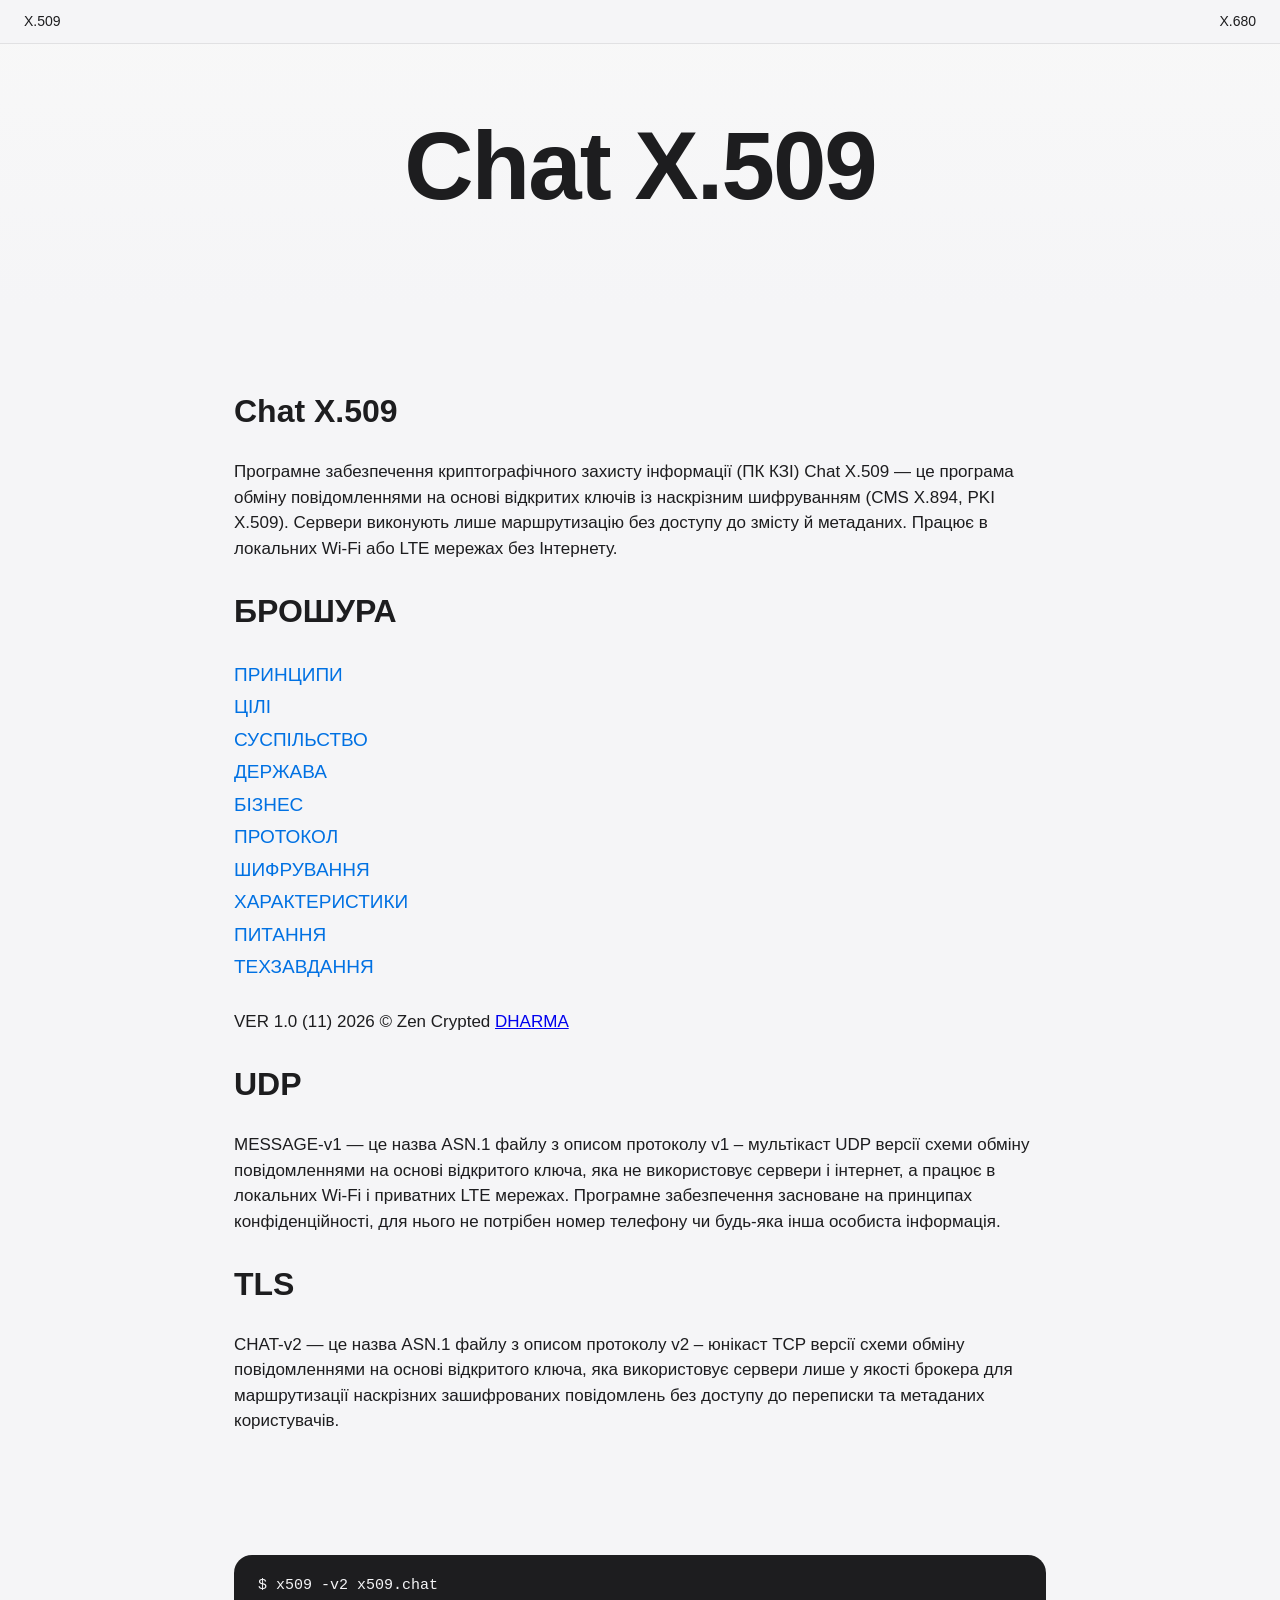
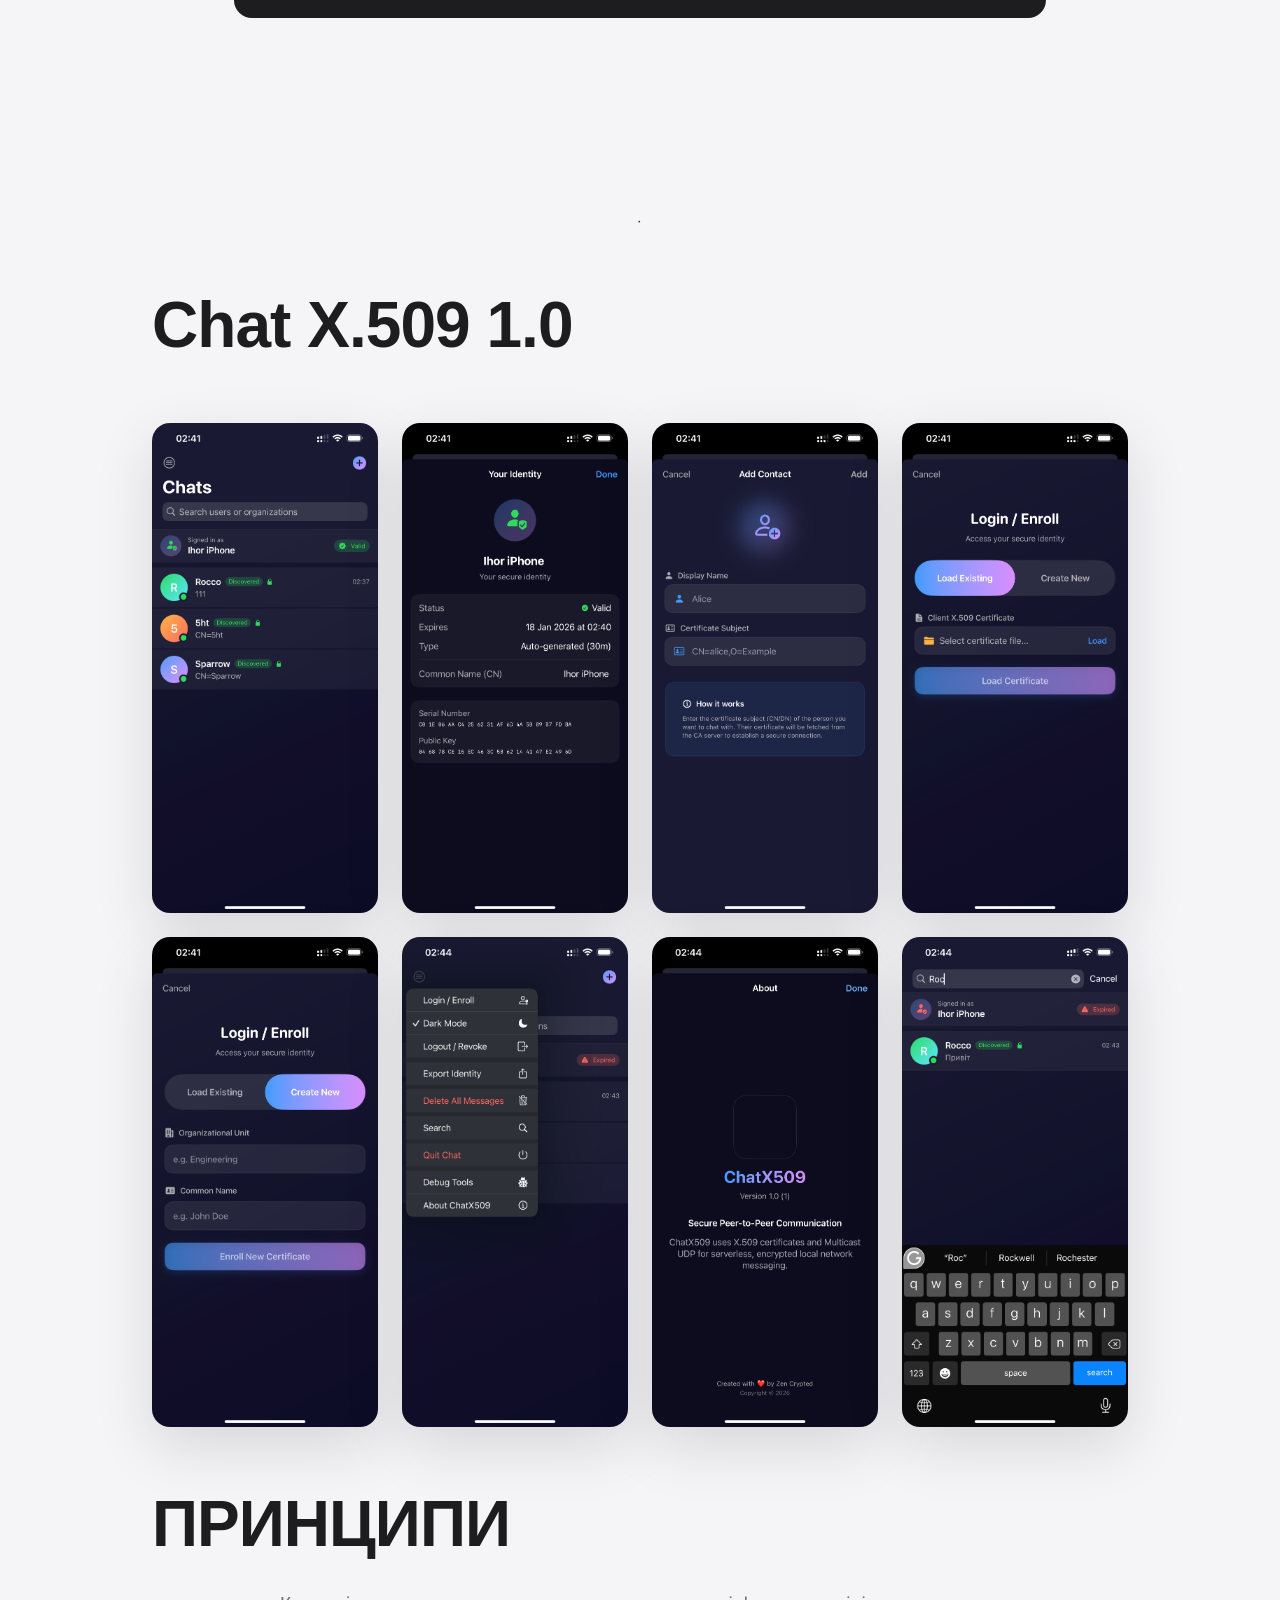
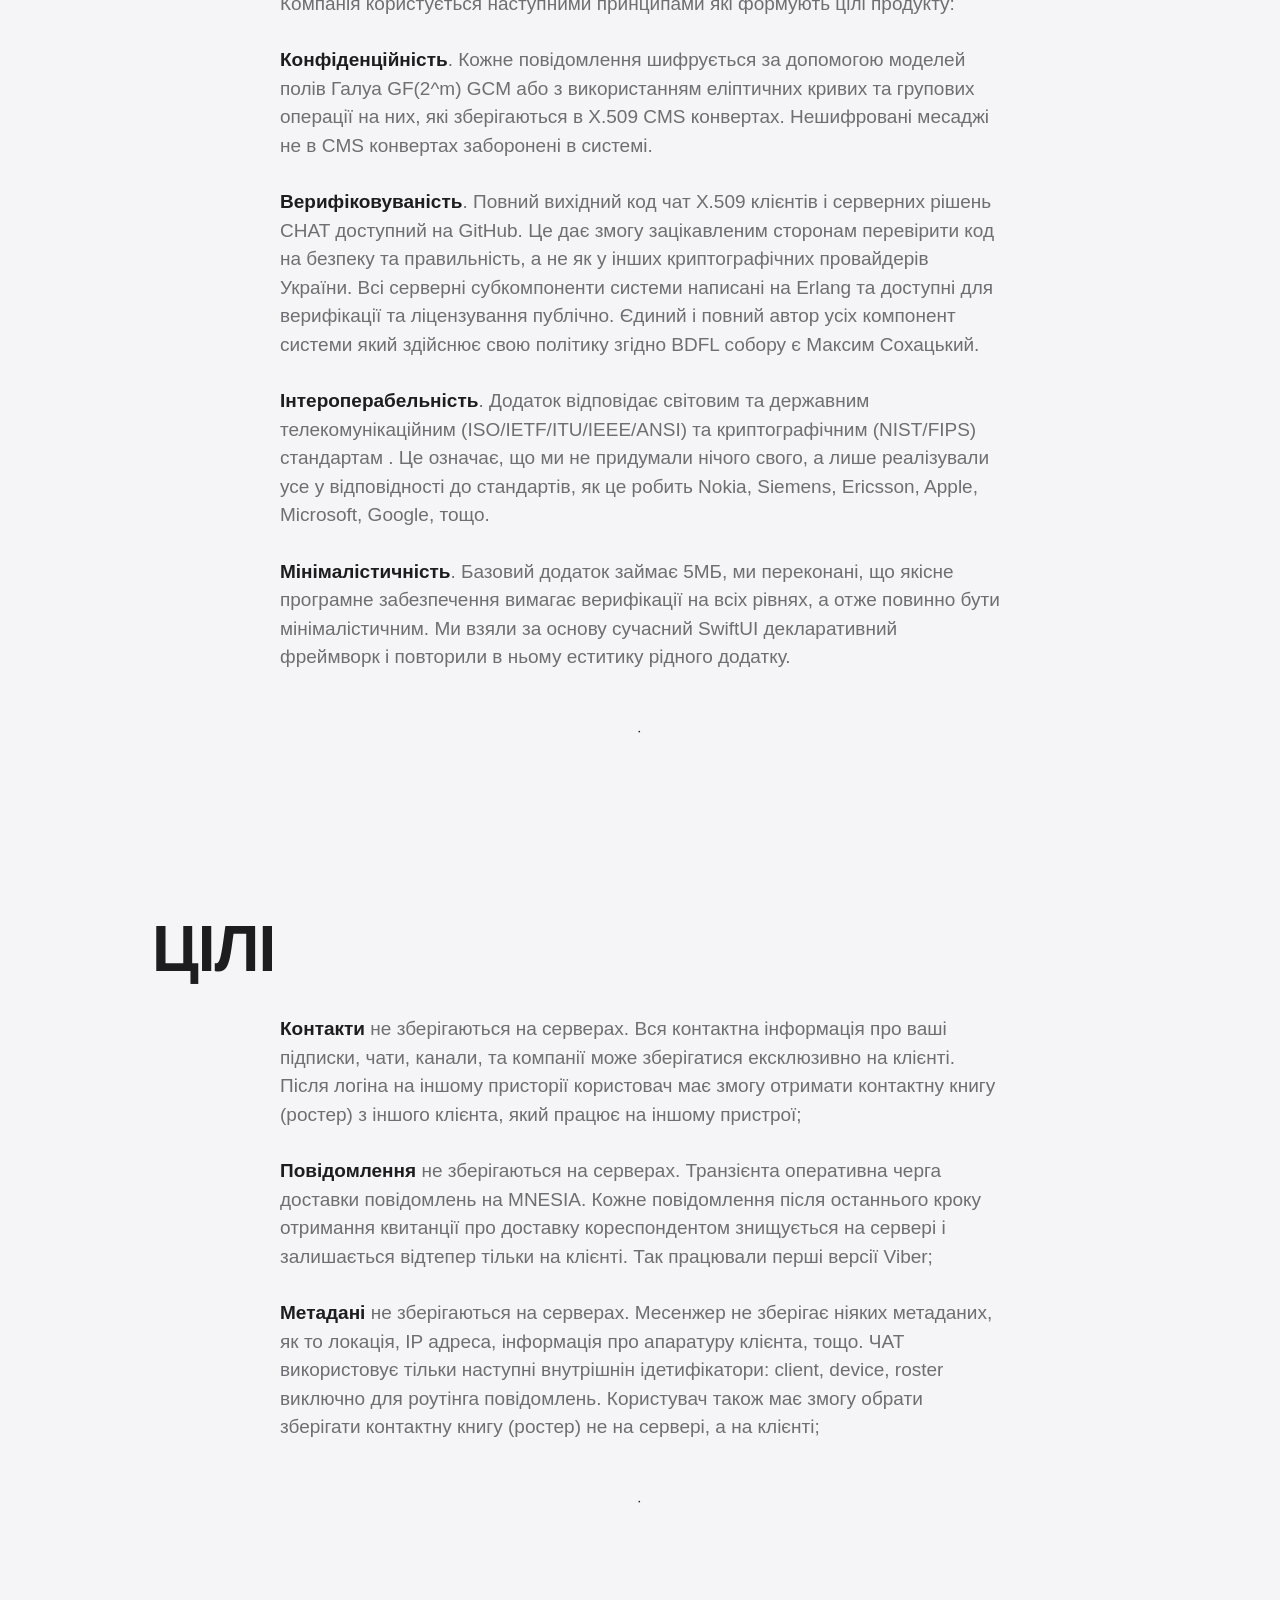
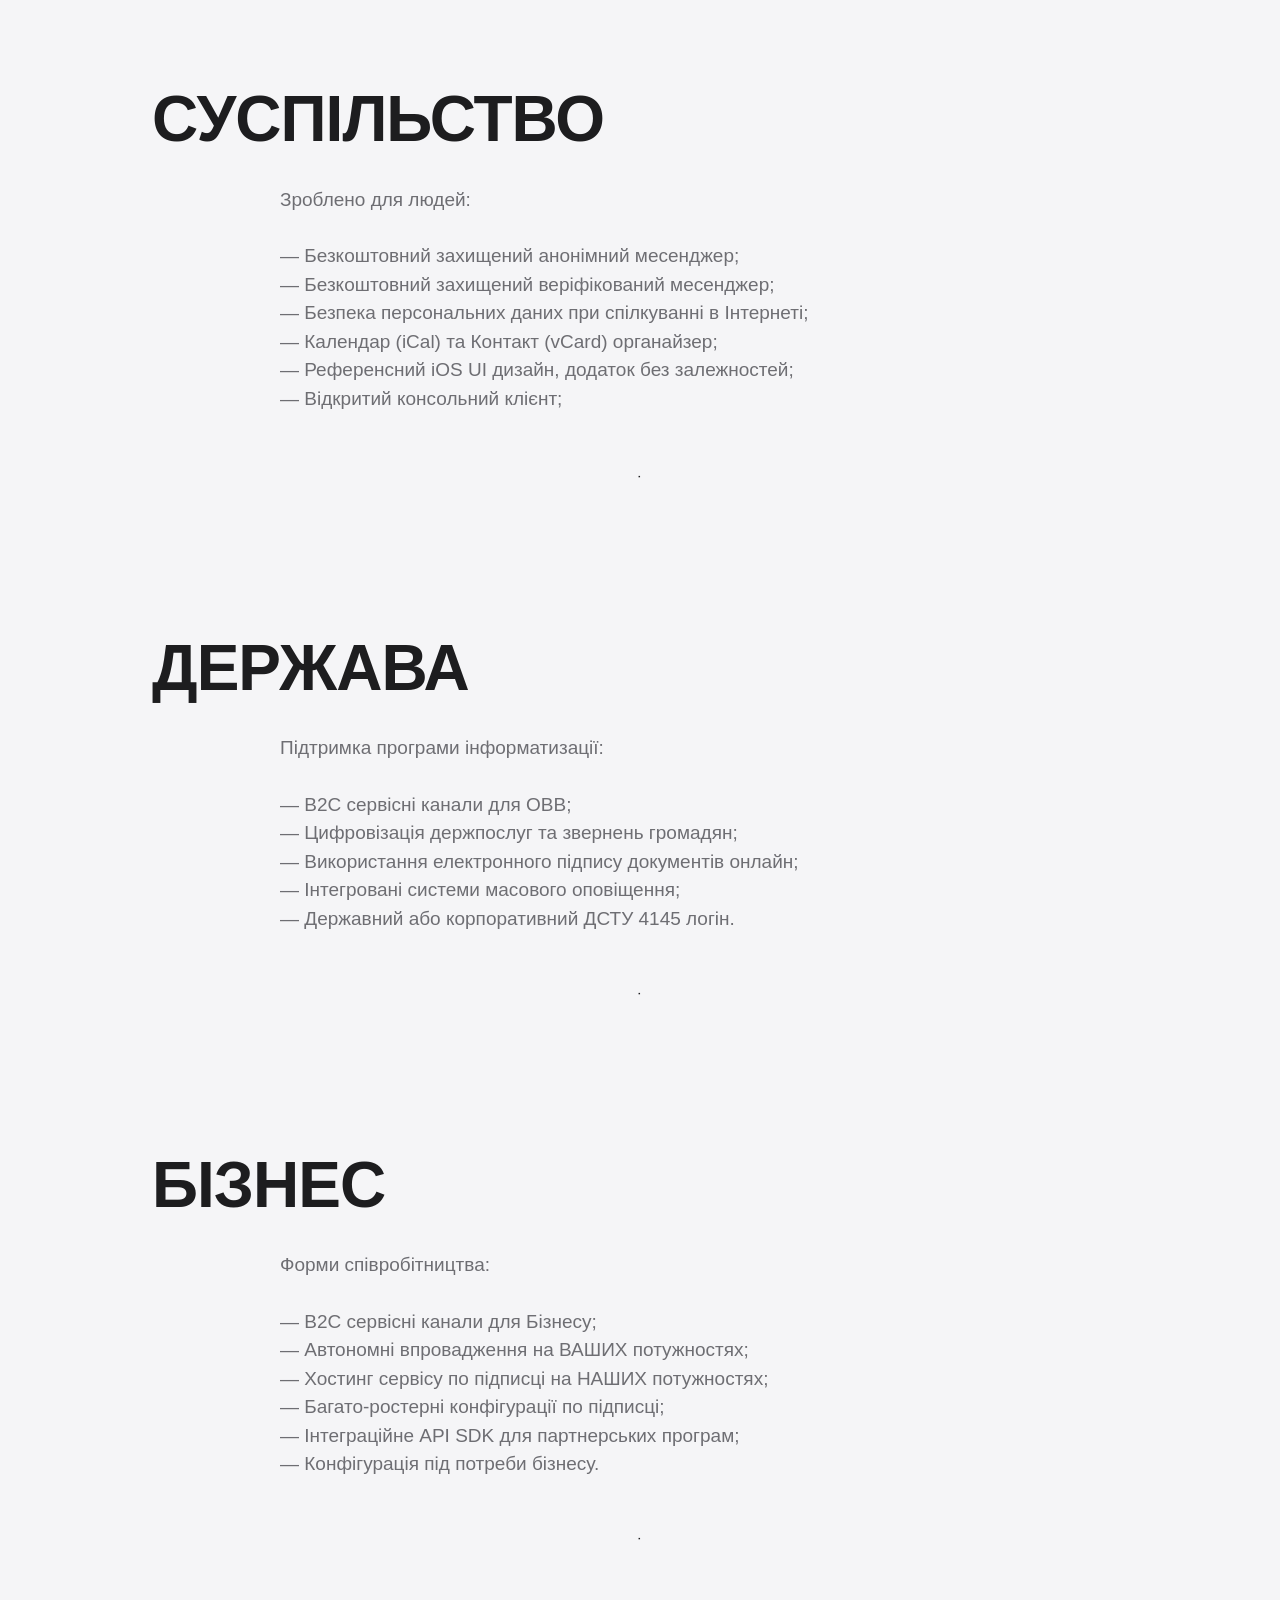
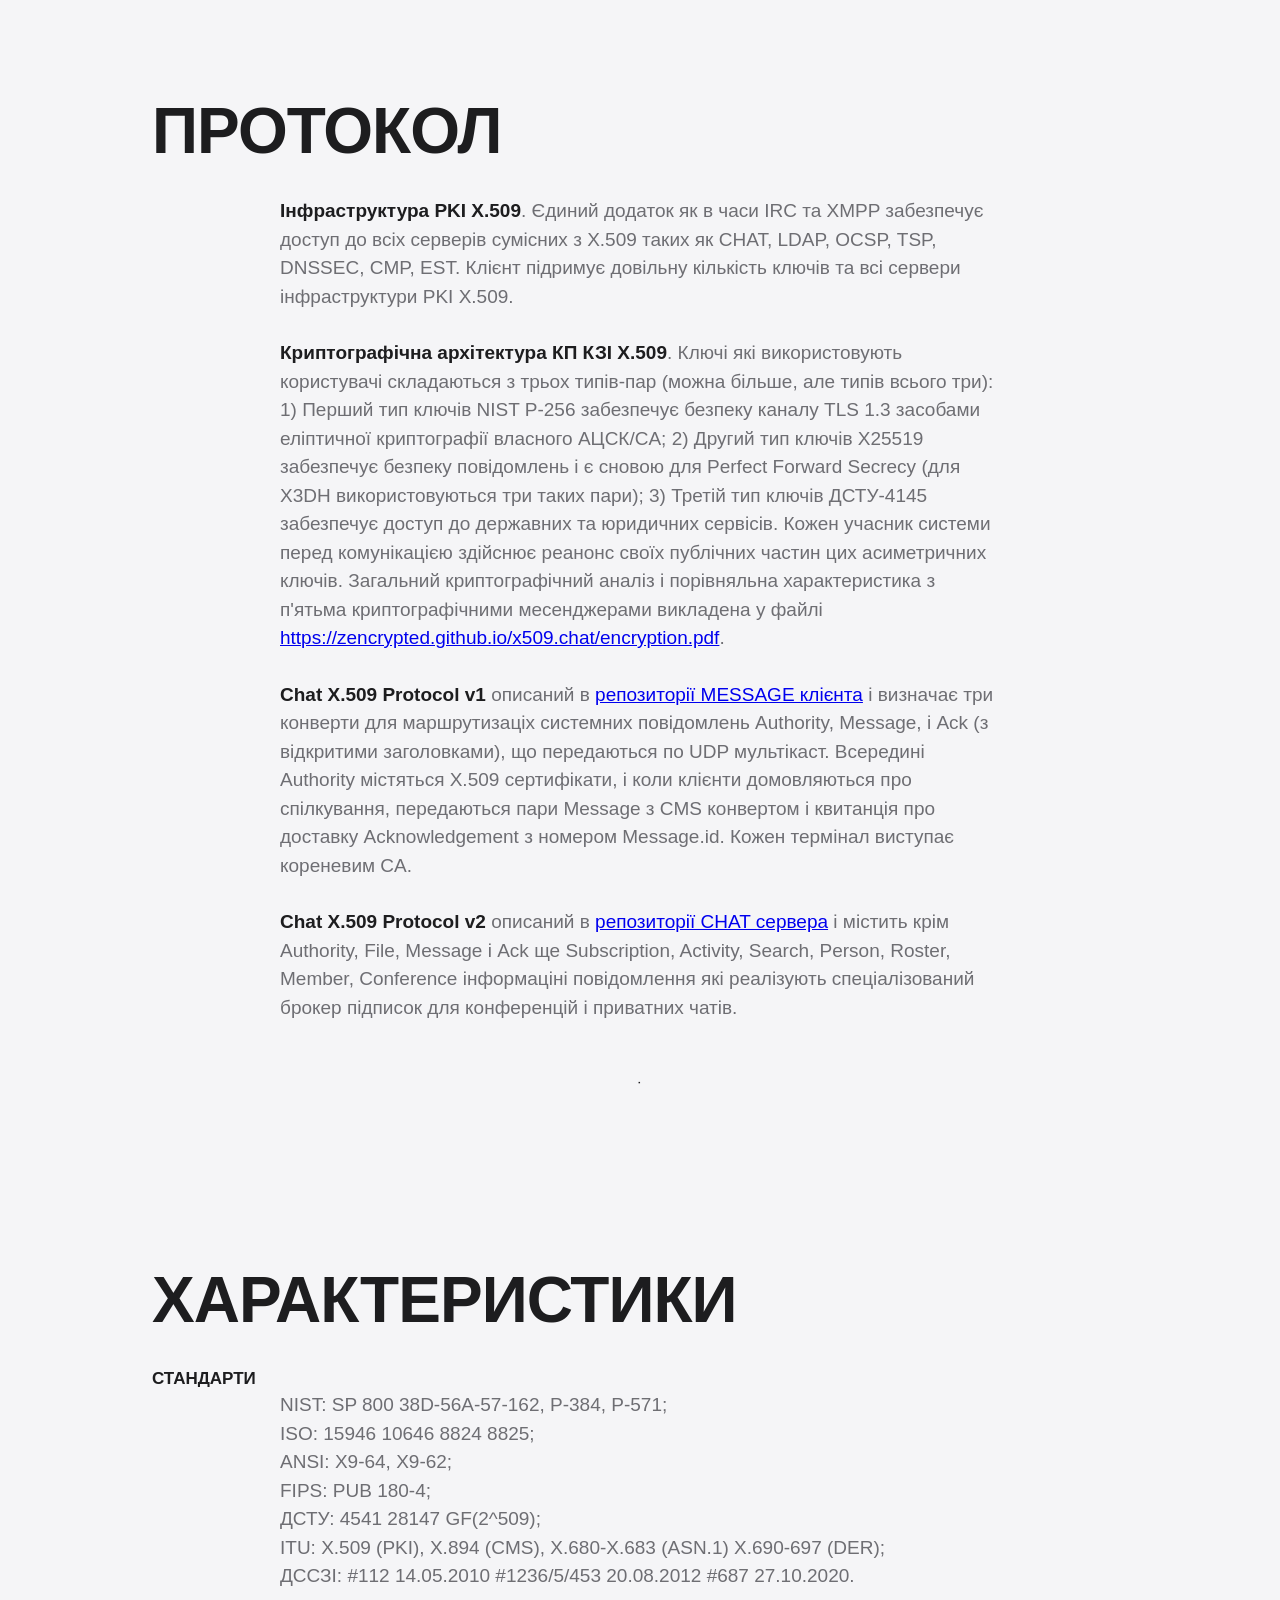
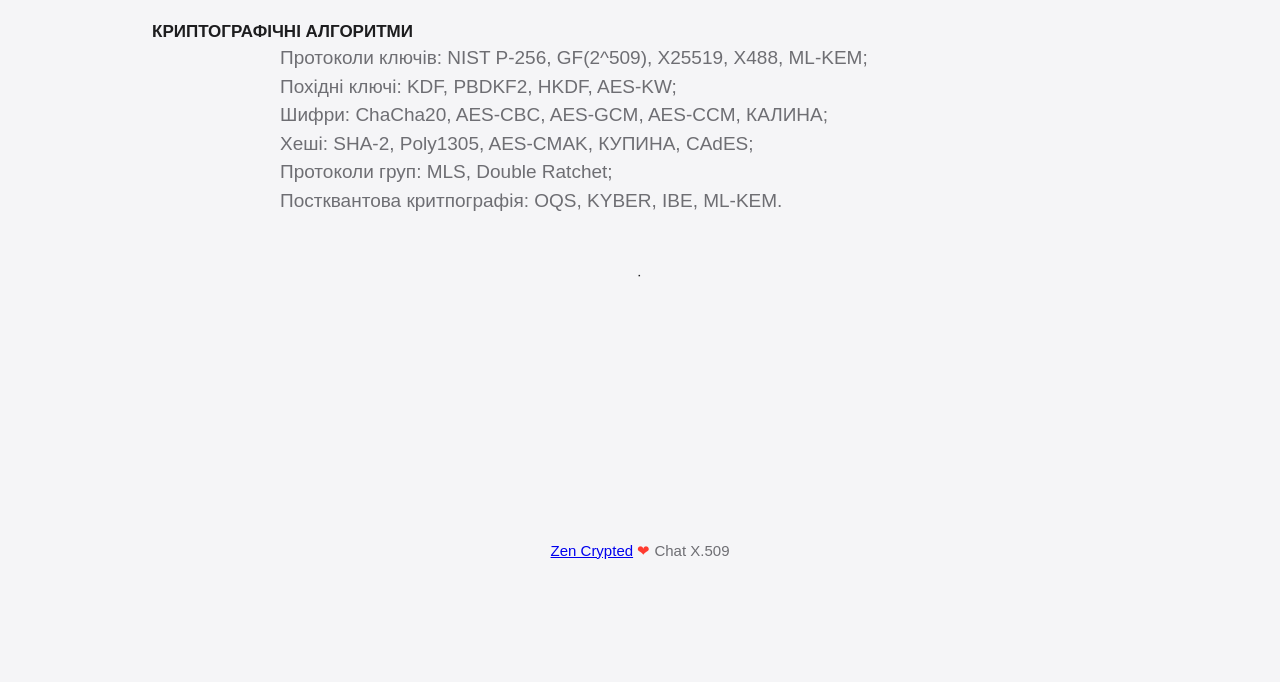
<file: index.html>
<html><head><meta charset="utf-8" /><meta http-equiv="Content-Type" content="text/html; charset=utf-8" />
<meta name="viewport" content="width=device-width, initial-scale=1.0" /><meta name="description" content="" />
<meta name="author" content="Maxim Sokhatsky" /><title>Chat X.509</title>
    <link rel="stylesheet" href="x509.css?v=1" />
</head><body><nav>
    <a href="https://zencrypted.github.io/x509.chat/">X.509</a>
    <a href="https://asn1.zencrypted.uk/">X.680</a>
</nav><header>
    <h1>Chat X.509</h1>
</header><aside>
    <article>
        <section>

            <h3>Chat X.509</h3>

            <div>Програмне забезпечення криптографічного захисту інформації (ПК КЗІ) Chat X.509
                 &mdash; це програма обміну повідомленнями на основі відкритих ключів із наскрізним
                 шифруванням (CMS X.894, PKI X.509). Сервери виконують лише маршрутизацію без доступу
                 до змісту й метаданих. Працює в локальних Wi-Fi або LTE мережах без Інтернету.</div>
            <br>
            <h3>БРОШУРА</h3>
            <div><ul><li><a href="#principles">ПРИНЦИПИ</a></li>
                     <li><a href="#goals">ЦІЛІ</a></li>
                     <li><a href="#social">СУСПІЛЬСТВО</a></li>
                     <li><a href="#government">ДЕРЖАВА</a></li>
                     <li><a href="#business">БІЗНЕС</a></li>
                     <li><a href="#protocol">ПРОТОКОЛ</a></li>
                     <li><a href="https://zencrypted.github.io/x509.chat/encryption.pdf">ШИФРУВАННЯ</a></li>
                     <li><a href="#technical">ХАРАКТЕРИСТИКИ</a></li>
                     <li><a href="faq.html">ПИТАННЯ</a></li>
                     <li><a href="https://tonpa.guru/stream/2023/pdf/Whitepaper.pdf">ТЕХЗАВДАННЯ</a></li>
                </ul></div>
            <br />
            <div>
                VER 1.0 (11) 2026 © Zen Crypted <a href="https://5ht.co/license/">DHARMA</a>
            </div>

        </section>
        <section>
            <br>
            <h3>UDP</h3>

            <div>MESSAGE-v1 &mdash; це назва ASN.1 файлу з описом протоколу v1 –
                 мультікаст UDP версії схеми обміну повідомленнями на основі відкритого ключа, яка не
                 використовує сервери і інтернет, а працює в локальних Wi-Fi і приватних LTE мережах.
                 Програмне забезпечення засноване на принципах конфіденційності,
                 для нього не потрібен номер телефону чи будь-яка інша особиста інформація.</div>

            <br>
            <h3>TLS</h3>

            <div>CHAT-v2 &mdash; це назва ASN.1 файлу з описом протоколу v2 –
                 юнікаст TCP версії схеми обміну повідомленнями на основі відкритого ключа, яка використовує
                 сервери лише у якості брокера для маршрутизації наскрізних
                 зашифрованих повідомлень без доступу до переписки та метаданих користувачів.</div>
            <br>

            <figure><code> $ x509 -v2 x509.chat</code></figure>

        </section>
    </article>
</aside>
<main>
    <section>
   <br/><center>&dot;</center>
   <br/><br/>

    <a name=name><h3>Chat X.509 1.0</h3></a>

    <figure><img src="img/IMG_2282.PNG" height=400>
            <img src="img/IMG_2283.PNG" height=400>
            <img src="img/IMG_2284.PNG" height=400>
            <img src="img/IMG_2285.PNG" height=400>
            <img src="img/IMG_2286.PNG" height=400>
            <img src="img/IMG_2294.PNG" height=400>
            <img src="img/IMG_2295.PNG" height=400>
            <img src="img/IMG_2296.PNG" height=400></figure>

    <a name=principles><h3>ПРИНЦИПИ</h3></a>

    <p>Компанія користується наступними принципами які формують цілі продукту:</p>

       <p><b class=se>Конфіденційність</b>. Кожне повідомлення шифрується за допомогою моделей полів Галуа GF(2^m) GCM або з
         використанням еліптичних кривих та групових операції на них, які зберігаються в X.509 CMS конвертах.
         Нешифровані месаджі не в CMS конвертах заборонені в системі.</p>

    <p><b class=se>Верифіковуваність</b>. Повний вихідний код чат X.509 клієнтів і
       серверних рішень CHAT доступний на GitHub. Це дає змогу зацікавленим сторонам
       перевірити код на безпеку та правильність, а не як у інших криптографічних провайдерів України.
       Всі серверні субкомпоненти системи написані на Erlang та доступні для верифікації та ліцензування публічно.
       Єдиний і повний автор усіх компонент системи який здійснює свою політику згідно BDFL собору є Максим Сохацький.</p>

    <p><b class=se>Інтероперабельність</b>. Додаток відповідає світовим та державним телекомунікаційним (ISO/IETF/ITU/IEEE/ANSI) та
       криптографічним (NIST/FIPS) стандартам . Це означає, що ми не придумали нічого свого,
       а лише реалізували усе у відповідності до стандартів, як це робить Nokia, Siemens, Ericsson, Apple, Microsoft, Google, тощо. </p>

    <p><b class=se>Мінімалістичність</b>. Базовий додаток займає 5МБ, ми переконані, що якісне програмне
        забезпечення вимагає верифікації на всіх рівнях, а отже повинно бути мінімалістичним. Ми взяли
        за основу сучасний SwiftUI декларативний фреймворк і повторили в ньому еститику рідного додатку.</p>

   <br><center>&dot;</center>
   <br>

    </section>
    <section>
    <a name=goals><h3>ЦІЛІ</h3></a>

       <p><b class=se>Контакти</b> не зберігаються на серверах. Вся контактна інформація про ваші підписки, чати, канали, та компанії
         може зберігатися ексклюзивно на клієнті. Після логіна на іншому присторії користовач має змогу отримати
         контактну книгу (ростер) з іншого клієнта, який працює на іншому пристрої;</p>

       <p><b class=se>Повідомлення</b> не зберігаються на серверах. Транзієнта оперативна черга доставки повідомлень на MNESIA.
         Кожне повідомлення після останнього кроку отримання квитанції про доставку кореспондентом знищується на сервері
         і залишається відтепер тільки на клієнті. Так працювали перші версії Viber;</p>

       <p><b class=se>Метадані</b> не зберігаються на серверах. Месенжер не зберігає ніяких метаданих, як то локація, IP адреса,
          інформація про апаратуру клієнта, тощо. ЧАТ використовує тільки наступні внутрішнін ідетифікатори: client,
          device, roster виключно для роутінга повідомлень. Користувач також має змогу обрати зберігати
           контактну книгу (ростер) не на сервері, а на клієнті;</p>

   <br><center>&dot;</center>
   <br>

    </section>


    <section>

    <a name=social><h3>СУСПІЛЬСТВО</h3></a>
    <p>Зроблено для людей:</p>
    <p>— Безкоштовний захищений анонімний месенджер;<br>
       — Безкоштовний захищений веріфікований месенджер;<br>
       — Безпека персональних даних при спілкуванні в Інтернеті;<br>
       — Календар (iCal) та Контакт (vCard) органайзер;<br>
       — Референсний iOS UI дизайн, додаток без залежностей;<br>
       — Відкритий консольний клієнт;<br>
   <br><center>&dot;</center>
    </section>

    <section>
    <a name=government><h3>ДЕРЖАВА</h3></a>
    <p>Підтримка програми інформатизації:</p>
    <p>
       — B2C сервісні канали для ОВВ;<br>
       — Цифровізація держпослуг та звернень громадян;<br>
       — Використання електронного підпису документів онлайн;<br>
       — Інтегровані системи масового оповіщення;<br>
       — Державний або корпоративний ДСТУ 4145 логін.<br>
    </p>
   <br><center>&dot;</center>
    </section>

    <section>
    <a name=business><h3>БІЗНЕС</h3></a>
    <p>Форми співробітництва:</p>
    <p>
       — B2C сервісні канали для Бізнесу;<br>
       — Автономні впровадження на ВАШИХ потужностях;<br>
       — Хостинг сервісу по підписці на НАШИХ потужностях;<br>
       — Багато-ростерні конфігурації по підписці;<br>
       — Інтеграційне API SDK для партнерських програм;<br>
       — Конфігурація під потреби бізнесу.<br>
    </p>
   <br><center>&dot;</center>
    </section>


    <section>
    <a name=protocol><h3>ПРОТОКОЛ</h3></a>


     <p><b class=se>Інфраструктура PKI X.509</b>. Єдиний додаток як в часи IRC та
        XMPP забезпечує доступ до всіх серверів сумісних з X.509 таких як CHAT, LDAP, OCSP, TSP, DNSSEC, CMP, EST.
        Клієнт підримує довільну кількість ключів та всі сервери інфраструктури PKI X.509. </p>

     <p><b class=se>Криптографічна архітектура КП КЗІ X.509</b>. Ключі які використовують користувачі складаються з трьох типів-пар (можна більше, але типів всього три):
        1) Перший тип ключів NIST P-256 забезпечує безпеку каналу TLS 1.3 засобами еліптичної криптографії власного АЦСК/CA;
        2) Другий тип ключів X25519 забезпечує безпеку повідомлень і є сновою для Perfect Forward Secrecy (для X3DH використовуються три таких пари);
        3) Третій тип ключів ДСТУ-4145 забезпечує доступ до державних та юридичних сервісів.
        Кожен учасник системи перед комунікацією здійснює реанонс своїх публічних частин цих асиметричних ключів.
        Загальний криптографічний аналіз
       і порівняльна характеристика з п'ятьма криптографічними месенджерами викладена у файлі
       <a href="https://zencrypted.github.io/x509.chat/encryption.pdf">https://zencrypted.github.io/x509.chat/encryption.pdf</a>.

    <p><b class=se>Chat X.509 Protocol v1</b> описаний в
   <a href="https://github.com/zencrypted/message/blob/main/priv/v1/MESSAGE-v1.asn1">репозиторії MESSAGE клієнта</a>
      і визначає три конверти для маршрутизаціх системних повідомлень Authority,
      Message, і Ack (з відкритими заголовками), що передаються по UDP мультікаст.
      Всередині Authority містяться X.509 сертифікати, і коли клієнти домовляються про спілкування,
      передаються пари Message з CMS конвертом і квитанція про доставку Acknowledgement з номером Message.id.
      Кожен термінал виступає кореневим CA.</p>

    <p><b class=se>Chat X.509 Protocol v2</b> описаний в
      <a href="https://github.com/synrc/chat/blob/main/priv/v2/CHAT-v2.asn1">репозиторії CHAT сервера</a> і містить
      крім Authority, File, Message і Ack ще Subscription, Activity, Search, Person, Roster, Member, Conference
      інформаціні повідомлення які реалізують спеціалізований брокер підписок для конференцій і приватних чатів.</p>


   <br><center>&dot;</center>
   <br>

    </section>

    <section>

    <a name=technical><h3>ХАРАКТЕРИСТИКИ</h3></a>

    <h4>СТАНДАРТИ</h4>

    <p>NIST: SP 800 38D-56A-57-162, P-384, P-571;<br>
        ISO: 15946 10646 8824 8825;<br>
       ANSI: X9-64, X9-62;<br>
       FIPS: PUB 180-4;<br>
       ДСТУ: 4541 28147 GF(2^509);<br>
        ITU: X.509 (PKI), X.894 (CMS), X.680-X.683 (ASN.1) X.690-697 (DER);<br>
      ДССЗІ: #112 14.05.2010 #1236/5/453 20.08.2012 #687 27.10.2020.</p>

    <h4>КРИПТОГРАФІЧНІ АЛГОРИТМИ</h4>

    <p>Протоколи ключів: NIST P-256, GF(2^509), X25519, X488, ML-KEM;<br>
       Похідні ключі: KDF, PBDKF2, HKDF, AES-KW;<br>
       Шифри: ChaCha20, AES-CBC, AES-GCM, AES-CCM, КАЛИНА;<br>
       Хеші: SHA-2, Poly1305, AES-CMAK, КУПИНА, CAdES;<br>
       Протоколи груп: MLS, Double Ratchet;<br>
       Постквантова критпографія: OQS, KYBER, IBE, ML-KEM.</p>

   <br><center>&dot;</center>
   <br>

    </section>

</main><footer>
    <a href="https://zencrypted.uk">Zen Crypted</a> <span class="heart">❤</span> Chat X.509
</footer></body>
<script>function drop(){document.getElementById("dropdown").classList.toggle("show");}
window.addEventListener('scroll', () => {
    document.querySelector('nav').classList.toggle('scrolled', window.scrollY > 50);
});
</script>
</html>
</file>
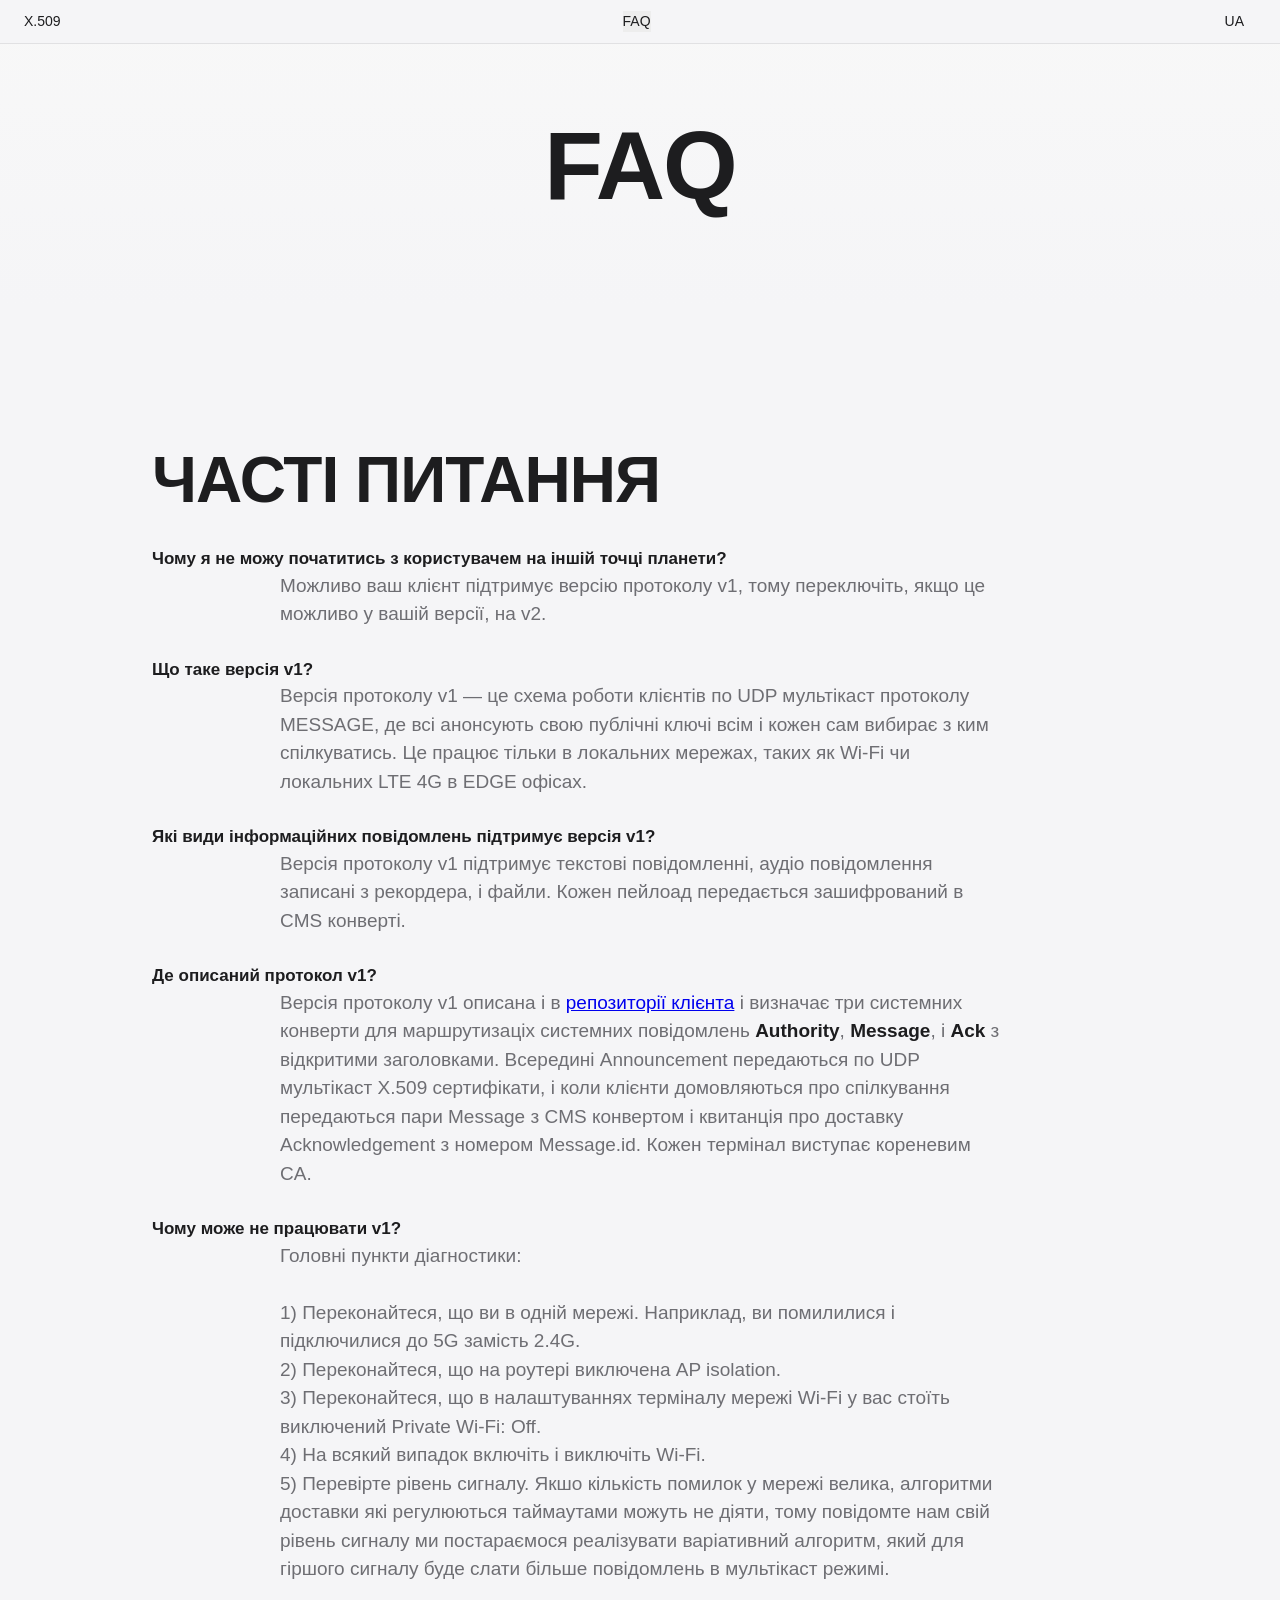
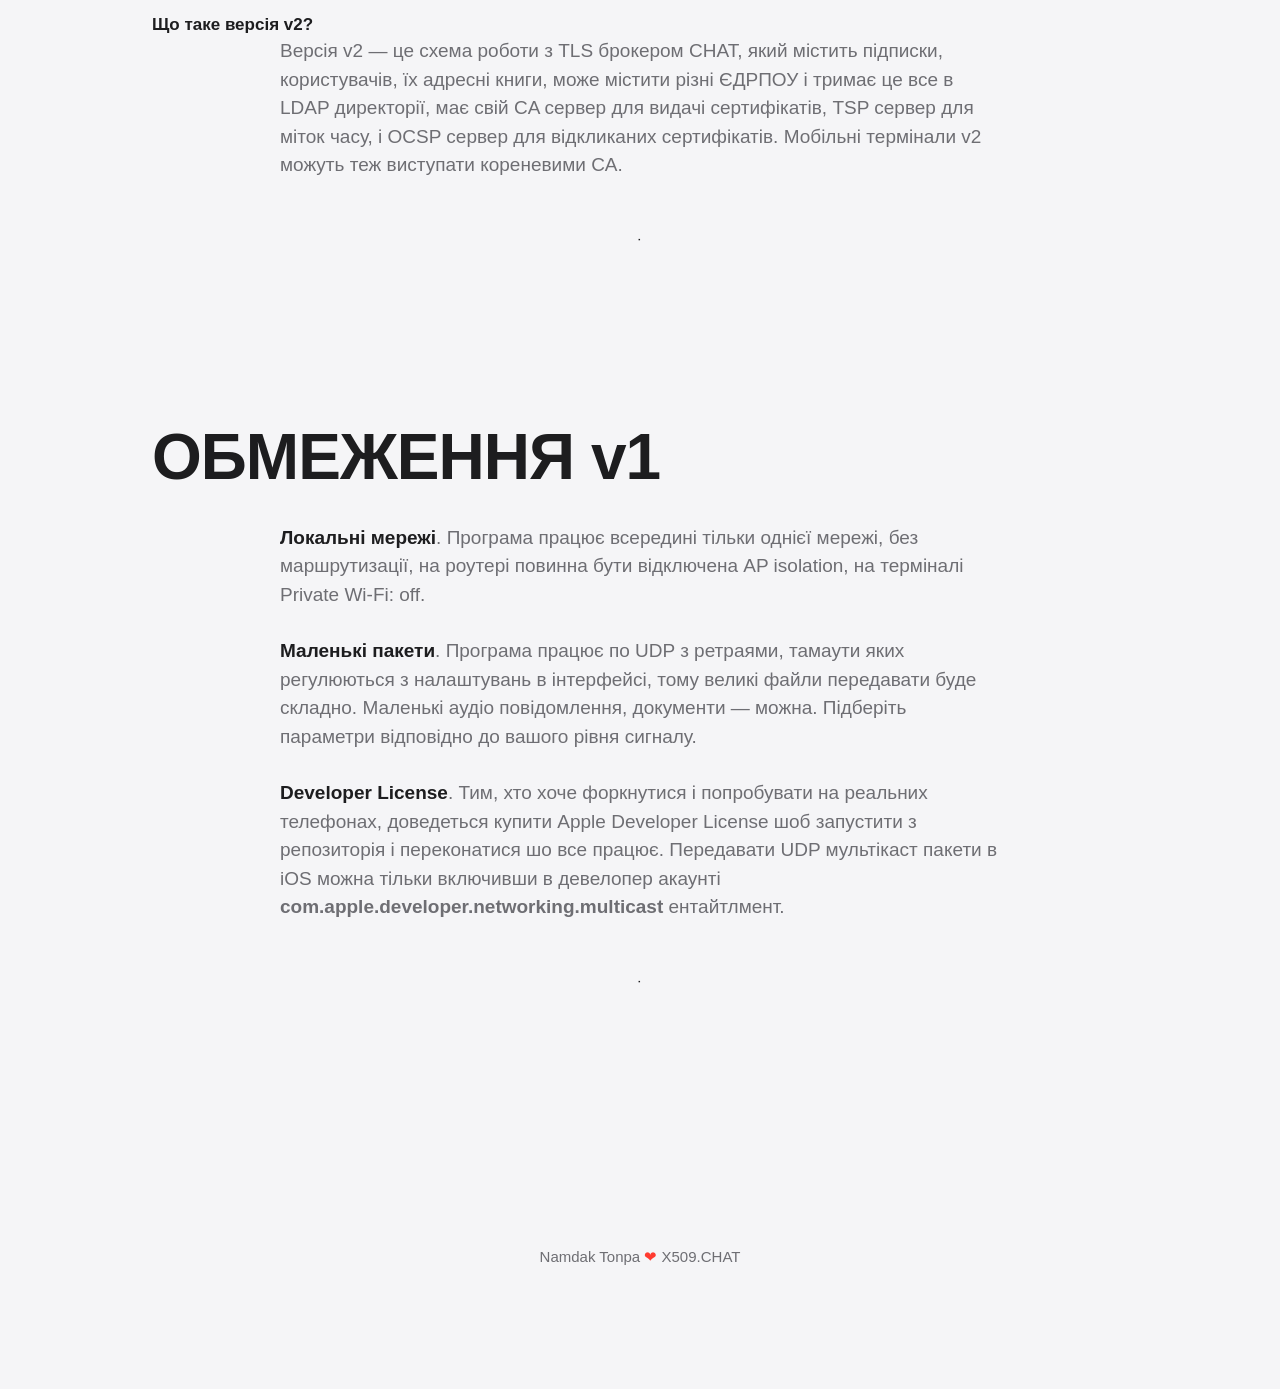
<file: faq.html>
<html><head><meta charset="utf-8" /><meta http-equiv="Content-Type" content="text/html; charset=utf-8" />
<meta name="viewport" content="width=device-width, initial-scale=1.0" /><meta name="description" content="" />
<meta name="author" content="Maxim Sokhatsky" /><title>CHAT X.509 FAQ</title>
    <link rel="stylesheet" href="x509.css" />
</head><body><nav>
    <a href="https://zencrypted.github.io/x509.chat/">X.509</a>
    <a href="https://zencrypted.github.com/x509/" style="background:#ededed;">FAQ</a>
  <div class="dropdown">
    <a onclick="drop()" class="dropbtn">UA</a>
    <div id="dropdown" class="dropdown-content">
      <a href="faq.html">UA</a>
      <a href="faq.en.html">EN</a>
    </div>
  </div>
</nav><header>
    <h1>FAQ</h1>
</header>
<main>
    <section>
    <a name=principles><h3>ЧАСТІ ПИТАННЯ</h3></a>

    <H4>Чому я не можу початитись з користувачем на іншій точці планети?</H4>

    <p>Можливо ваш клієнт підтримує версію протоколу v1, тому переключіть, якщо це
       можливо у вашій версії, на v2.</P>

    <H4>Що таке версія v1?</H4>

    <p>Версія протоколу v1 &mdash; це схема роботи клієнтів по UDP мультікаст протоколу MESSAGE,
       де всі анонсують свою публічні ключі всім і кожен сам вибирає з ким спілкуватись.
       Це працює тільки в локальних мережах, таких як Wi-Fi чи
       локальних LTE 4G в EDGE офісах.</p>

    <H4>Які види інформаційних повідомлень підтримує версія v1?</H4>

    <p>Версія протоколу v1 підтримує текстові повідомленні, аудіо повідомлення записані з рекордера,
       і файли. Кожен пейлоад передається зашифрований в CMS конверті.</p>

    <H4>Де описаний протокол v1?</H4>

    <p>Версія протоколу v1 описана і в
   <a href="https://github.com/zencrypted/message/blob/main/priv/v1/MESSAGE-v1.asn1">репозиторії клієнта</a>
      і визначає три системних конверти для маршрутизаціх системних повідомлень <b class=se>Authority</b>,
      <b class=se>Message</b>, і <b class=se>Ack</b> з відкритими заголовками.
      Всередині Announcement передаються по UDP мультікаст X.509 сертифікати, і коли клієнти
      домовляються про спілкування передаються пари Message з CMS конвертом і
      квитанція про доставку Acknowledgement з номером Message.id. Кожен термінал виступає
      кореневим CA.</p>

    <H4>Чому може не працювати v1?</H4>

    <P>Головні пункти діагностики:<br><br>
       1) Переконайтеся, що ви в одній мережі. Наприклад, ви помилилися і підключилися до 5G замість 2.4G.<br>
       2) Переконайтеся, що на роутері виключена AP isolation.<br>
       3) Переконайтеся, що в налаштуваннях терміналу мережі Wi-Fi у вас стоїть виключений Private Wi-Fi: Off.<br>
       4) На всякий випадок включіть і виключіть Wi-Fi.<br>
       5) Перевірте рівень сигналу. Якшо кількість помилок у мережі велика, алгоритми доставки які регулюються таймаутами можуть не діяти,
          тому повідомте нам свій рівень сигналу ми постараємося реалізувати варіативний алгоритм,
          який для гіршого сигналу буде слати більше повідомлень в мультікаст режимі.</p>

    <H4>Що таке версія v2?</H4>

    <p>Версія v2 &mdash; це схема роботи з TLS брокером CHAT, який містить підписки, користувачів,
       їх адресні книги, може містити різні ЄДРПОУ і тримає це все в LDAP директорії,
       має свій CA сервер для видачі сертифікатів, TSP сервер для міток часу, і OCSP сервер для
       відкликаних сертифікатів. Мобільні термінали v2 можуть теж виступати кореневими CA.</p>

   <br><center>&dot;</center>
   <br>

    </section>
    <section>
    <a name=limitations><h3>ОБМЕЖЕННЯ v1</h3></a>
    <p><b class=se>Локальні мережі</b>. Програма працює всередині тільки
       однієї мережі, без маршрутизації, на роутері повинна бути відключена AP isolation,
       на терміналі Private Wi-Fi: off.</p>

    <p><b class=se>Маленькі пакети</b>. Програма працює по UDP з ретраями, тамаути яких
       регулюються з налаштувань в інтерфейсі, тому великі файли передавати буде складно.
       Маленькі аудіо повідомлення, документи &mdash; можна. Підберіть параметри відповідно
       до вашого рівня сигналу.</p>

    <p><b class=se>Developer License</b>. Тим, хто хоче форкнутися і попробувати
       на реальних телефонах, доведеться купити Apple Developer License шоб запустити
       з репозиторія і переконатися шо все працює. Передавати UDP мультікаст пакети в iOS
       можна тільки включивши в девелопер акаунті
       <b>com.apple.developer.networking.multicast</b> ентайтлмент.</p>

   <br><center>&dot;</center>
   <br>

    </section>

</main><footer>
    Namdak Tonpa <span class="heart">❤</span> X509.CHAT
</footer></body>
<script>function drop(){document.getElementById("dropdown").classList.toggle("show");}</script>
</html>
</file>
<file: x509.css>
/* ==========================================================================
   CHAT X.509 — Apple-style Telecom Landing Page
   Clean • Minimal • Floating • Cross-platform
   ========================================================================== */

:root {
    --color-bg:       #f5f5f7;
    --color-text:     #1d1d1f;
    --color-text-sec: #6e6e73;
    --color-accent:   #0071e3;     /* Apple blue — used sparingly */
    --color-link:     #0071e3;
    --color-link-hov: #0066cc;
    --radius:         18px;
    --transition:     0.33s cubic-bezier(0.25, 0.1, 0.25, 1);
    --font-system:    -apple-system, BlinkMacSystemFont, "Segoe UI", Roboto, sans-serif;
    --font-title:     SF Pro Display, -apple-system, BlinkMacSystemFont, sans-serif;
}

header {
    opacity: 0;
    transform: translateY(0px);
    animation: heroFade 0.9s 0.2s forwards;
    background:linear-gradient(to top, #f5f5f7, #f8f8f8);
}

@keyframes heroFade {
    to { opacity:1; transform:translateY(0); }
}

* {
    margin: 0;
    padding: 0;
    box-sizing: border-box;
}

html {
    scroll-behavior: smooth;
}

body {
    background: var(--color-bg);
    color: var(--color-text);
    font-family: var(--font-system);
    line-height: 1.5;
    font-size: 17px;                    /* Apple's comfortable body size */
    -webkit-font-smoothing: antialiased;
    -moz-osx-font-smoothing: grayscale;
}

/* ── Navigation ──────────────────────────────────────────────────────────── */
nav {
    position: fixed;
    top: 0;
    left: 0;
    right: 0;
    height: 44px;                       /* iOS-like nav height */
    background: rgba(245, 245, 247, 0.92);
    backdrop-filter: saturate(180%) blur(20px);
    -webkit-backdrop-filter: saturate(180%) blur(20px);
    border-bottom: 1px solid rgba(0,0,0,0.08);
    z-index: 1000;
    display: flex;
    align-items: center;
    justify-content: space-between;
    padding: 0 24px;
    transition: background 0.4s ease;
}

nav.scrolled {
    background: rgba(245, 245, 247, 0.98);
}

nav a {
    color: var(--color-text);
    text-decoration: none;
    font-size: 14px;
    font-weight: 500;
}

nav .dropdown {
    position: relative;
}

.dropbtn {
    background: none;
    border: none;
    font-size: 14px;
    cursor: pointer;
    color: var(--color-text);
    padding: 8px 12px;
}

.dropdown-content {
    display: none;
    position: absolute;
    right: 0;
    top: 36px;
    background: white;
    min-width: 120px;
    box-shadow: 0 8px 32px rgba(0,0,0,0.15);
    border-radius: 10px;
    overflow: hidden;
    z-index: 1;
}

.dropdown-content a {
    display: block;
    padding: 10px 16px;
    color: var(--color-text);
    text-decoration: none;
}

.dropdown-content a:hover {
    background: #f0f0f0;
}

.dropdown:hover .dropdown-content {
    display: block;
}

/* ── Header / Hero ───────────────────────────────────────────────────────── */
header {
    padding: 120px 24px 80px;
    text-align: center;
}

header a img {
    width: 64px;
    height: 64px;
    margin-bottom: 24px;
}

header h1 {
    font-family: var(--font-title);
    font-size: clamp(56px, 10vw, 96px);
    font-weight: 600;
    letter-spacing: -0.02em;
    line-height: 0.95;
    margin-bottom: 16px;
}

/* ── Main Content ────────────────────────────────────────────────────────── */
main {
    max-width: 1024px;
    margin: 0 auto;
    padding: 0 24px;
}

main section {
    margin: 140px 0;
}

main h3 {
    font-family: var(--font-title);
    font-size: clamp(40px, 7vw, 64px);
    font-weight: 600;
    letter-spacing: -0.015em;
    line-height: 1.05;
    margin-bottom: 32px;
}

main p, main div {
    font-size: 19px;
    max-width: 720px;
    margin: 0 auto 28px;
    color: var(--color-text-sec);
}

main .se {
    color: var(--color-text);
    font-weight: 600;
}

/* Gallery ── floating cards style */
figure {
    display: grid;
    grid-template-columns: repeat(auto-fit, minmax(180px, 1fr));
    gap: 24px;
    margin: 64px 0;
}

figure img {
    width: 100%;
    height: auto;
    border-radius: var(--radius);
    box-shadow: 0 20px 60px rgba(0,0,0,0.12);
    transition: transform 0.5s cubic-bezier(0.165, 0.84, 0.44, 1),
                box-shadow 0.5s ease;
}

figure img:hover {
    transform: translateY(-12px);
    box-shadow: 0 40px 100px rgba(0,0,0,0.18);
}

/* ── Aside (sidebar-like info) ───────────────────────────────────────────── */
aside {
    max-width: 860px;
    margin: 80px auto;
    padding: 0 24px;
}

aside h3 {
    font-size: 32px;
    margin-bottom: 24px;
}

aside ul {
    list-style: none;
}

aside ul li a {
    display: block;
    padding: 2px 0;
    color: var(--color-link);
    text-decoration: none;
    font-size: 19px;
    transition: color var(--transition);
}

aside ul li a:hover {
    color: var(--color-link-hov);
}

/* ── Code snippet ────────────────────────────────────────────────────────── */
figure code {
    display: block;
    background: #1d1d1f;
    color: #f5f5f7;
    padding: 20px 24px;
    border-radius: var(--radius);
    font-family: SF Mono, Menlo, monospace;
    font-size: 15px;
    overflow-x: auto;
    margin: 32px 0;
}

/* ── Footer ──────────────────────────────────────────────────────────────── */
footer {
    text-align: center;
    padding: 80px 24px 120px;
    color: var(--color-text-sec);
    font-size: 15px;
}

.heart {
    color: #ff3b30;
}

/* ── Responsive adjustments ──────────────────────────────────────────────── */
@media (max-width: 768px) {
    header { padding-top: 100px; }
    main section { margin: 100px 0; }
    main h3 { font-size: 48px; }
    figure { gap: 16px; }
}

@media (max-width: 480px) {
    nav { padding: 0 16px; }
    header h1 { font-size: 56px; }
    main h3 { font-size: 40px; }
}
</file>
